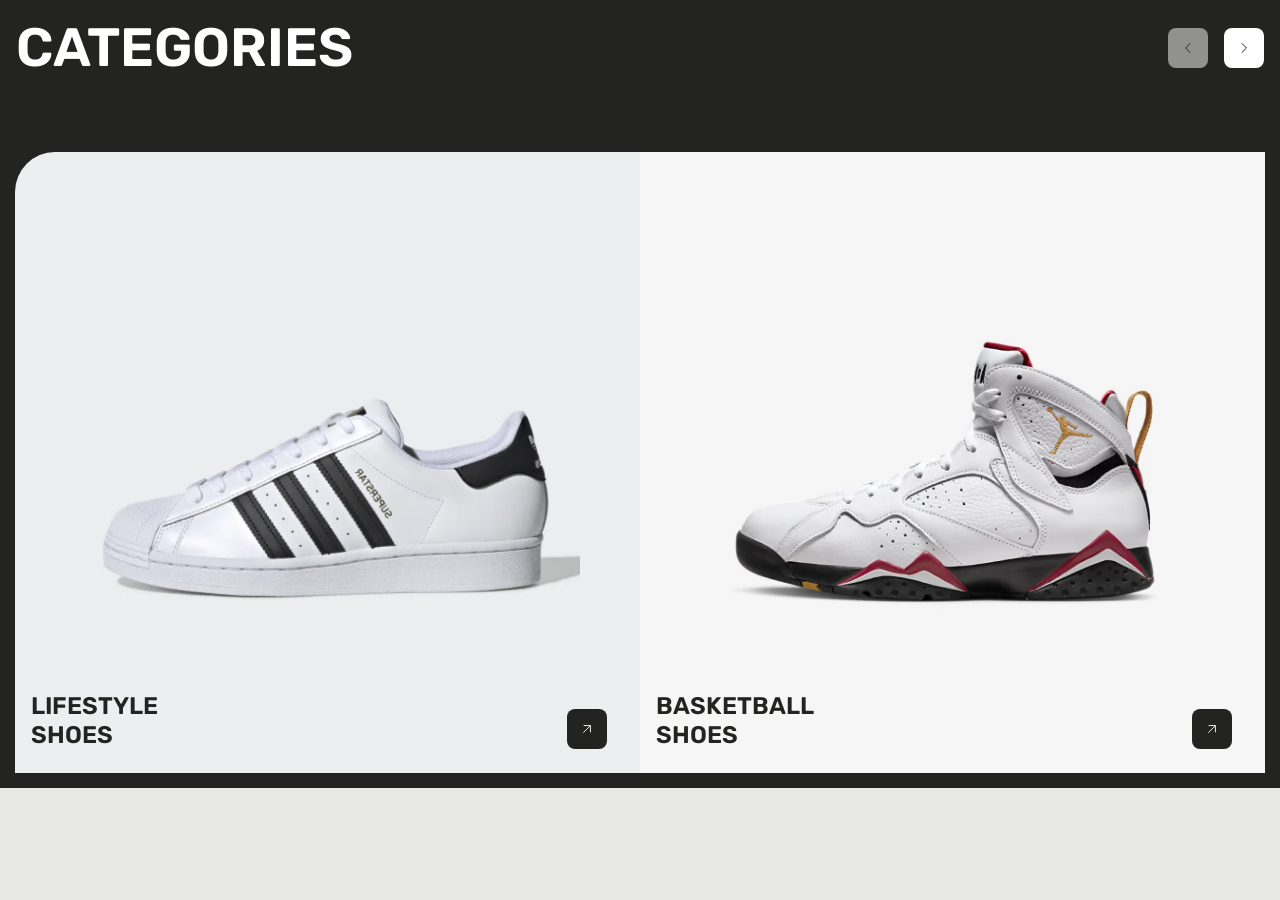
<file: index.html>
<!DOCTYPE html>
<html lang="en">
  <head>
    <meta charset="UTF-8" />
    <meta name="viewport" content="width=device-width, initial-scale=1.0" />
    <title>Slider</title>
    <link rel="preconnect" href="https://fonts.googleapis.com" />
    <link rel="preconnect" href="https://fonts.gstatic.com" crossorigin />
    <link
      href="https://fonts.googleapis.com/css2?family=Open+Sans:wght@400;600&family=Rubik:wght@400;500;600;700&family=Inter:wght@300;400&display=swap"
      rel="stylesheet"
    />
    <link rel="stylesheet" href="css/normalize.css" />
    <link rel="stylesheet" href="css/style.css" />
  </head>
  <body>
    <section class="categories">
      <div class="container">
        <header class="block__header block block--secondary">
          <h2 class="block__headings categories__headings">Categories</h2>
          <div class="categories__chevron grid">
            <span class="btn-prev chevron-back icon-container">
              <svg class="icon">
                <use xlink:href="images/sprite.svg#chevron_forward"></use>
              </svg>
            </span>
            <span class="btn-next chevron_forward icon-container">
              <svg class="icon">
                <use xlink:href="images/sprite.svg#chevron_forward"></use>
              </svg>
            </span>
          </div>
        </header>

        <div class="slider categories__content">
          <div class="slider__tape">
            <div class="slider__img">
              <div class="grid categories__content-lifestyle">
                <div class="box-img">
                  <a href="#">
                    <img
                      class="lifestyle"
                      src="images/lifestyle@2x.jpg"
                      alt=""
                    />
                  </a>
                </div>
                <div class="box-title">
                  <h3 class="text">Lifestyle Shoes</h3>
                  <a href="#">
                    <span class="icon-container">
                      <svg class="icon icon--primary">
                        <use
                          xlink:href="images/sprite.svg#arrow_trend_right_up"
                        ></use>
                      </svg>
                    </span>
                  </a>
                </div>
              </div>
              <div class="grid categories__content-basketball">
                <div class="box-img">
                  <a href="#">
                    <img
                      class="basketball"
                      src="images/basketball@2x.jpg"
                      alt=""
                    />
                  </a>
                </div>
                <div class="box-title">
                  <h3 class="text">Basketball Shoes</h3>
                  <a href="#">
                    <span class="icon-container">
                      <svg class="icon icon--primary">
                        <use
                          xlink:href="images/sprite.svg#arrow_trend_right_up"
                        ></use>
                      </svg>
                    </span>
                  </a>
                </div>
              </div>
            </div>

            <div class="slider__img">
              <div class="grid categories__content-runners">
                <div class="box-img">
                  <a class="next-photo" href="#"> NEXT PHOTO </a>
                </div>
                <div class="box-title">
                  <h3 class="text">Runners Shoes</h3>
                  <a href="#">
                    <span class="icon-container">
                      <svg class="icon icon--primary">
                        <use
                          xlink:href="images/sprite.svg#arrow_trend_right_up"
                        ></use>
                      </svg>
                    </span>
                  </a>
                </div>
              </div>
              <div class="grid categories__content-outdoor">
                <div class="box-img">
                  <a class="next-photo" href="#"> NEXT PHOTO </a>
                </div>
                <div class="box-title">
                  <h3 class="text">Outdoor Shoes</h3>
                  <a href="#">
                    <span class="icon-container">
                      <svg class="icon icon--primary">
                        <use
                          xlink:href="images/sprite.svg#arrow_trend_right_up"
                        ></use>
                      </svg>
                    </span>
                  </a>
                </div>
              </div>
            </div>

            <div class="slider__img">
              <div class="grid categories__content-runners">
                <div class="box-img">
                  <a class="next-photo" href="#"> NEXT PHOTO </a>
                </div>
                <div class="box-title">
                  <h3 class="text">Golf Shoes</h3>
                  <a href="#">
                    <span class="icon-container">
                      <svg class="icon icon--primary">
                        <use
                          xlink:href="images/sprite.svg#arrow_trend_right_up"
                        ></use>
                      </svg>
                    </span>
                  </a>
                </div>
              </div>
              <div class="grid categories__content-outdoor">
                <div class="box-img">
                  <a class="next-photo" href="#"> NEXT PHOTO </a>
                </div>
                <div class="box-title">
                  <h3 class="text">Hiking Shoes</h3>
                  <a href="#">
                    <span class="icon-container">
                      <svg class="icon icon--primary">
                        <use
                          xlink:href="images/sprite.svg#arrow_trend_right_up"
                        ></use>
                      </svg>
                    </span>
                  </a>
                </div>
              </div>
            </div>
          </div>
        </div>
      </div>
    </section>
    <script src="js/slider.js"></script>
  </body>
</html>
</file>
<file: css/style.css>
:root {
  --color-primary: #4a69e2;
  --color-secondary: #232321;
  --color-body: #e7e7e3;
  --color-accent: #ffa52f;
  --color-placeholder: #79767c;
  --cat-border-radius: 24px 0px 0px 0px;
}

*,
*::after,
*::before {
  box-sizing: border-box;
}

html {
  font-size: 62.5%; /*62,5% от 16px = 10px*/
}

body {
  font-family: "Rubik", Arial, Helvetica, sans-serif;
  /* "Open Sans" */
  background: var(--color-body);
  line-height: 1.5;
  color: var(--color-secondary);
  font-size: 1.6rem;
  font-weight: 500;
}

.container {
  max-width: 1320px;
  margin: 0 auto;
  /* min-height: 100%; */
}

.container--large {
  max-width: 1380px;
  margin: 0 auto;
}

/*TYPOGRAPHY*/
p {
  margin: 0;
}

h1,
h2,
h3,
h4 {
  font-weight: 600;
  color: var(--color-secondary);
  margin: 0;
}

h1 {
  font-size: 3.5rem;
}

h2 {
  font-size: 2.4rem;
}

h3 {
  font-size: 2rem;
}

h4 {
  font-size: 1.6rem;
}

@media screen and (min-width: 576px) {
  h1 {
    font-size: 3.8rem;
  }
}

@media screen and (min-width: 768px) {
  h1 {
    font-size: 4.2rem;
  }
  h2 {
    font-size: 5.4rem;
  }
  h3 {
    font-size: 3.6rem;
  }
  h4 {
    font-size: 2.4rem;
  }
}

@media screen and (min-width: 992px) {
  h1 {
    font-size: 5.2rem;
  }
}

@media screen and (min-width: 1200px) {
  h1 {
    font-size: 7.4rem;
  }
}

/*LINKS*/

a {
  text-decoration: none;
}

/*BUTTONS*/

.btn {
  border-radius: 8px;
  border: 0;
  cursor: pointer;
  font-size: 1.3rem;
  font-weight: 400;
  padding: 0.8rem 1.6rem;
  text-transform: uppercase;
  letter-spacing: 0.3px;
  white-space: nowrap;
  /* margin: 2.4rem 0; */
  transition: background 0.3s;
  text-align: center;
}

.btn--primary {
  background: var(--color-primary);
  color: #fff;
}

.btn--primary:hover {
  background: #486cff;
}

.btn--secondary {
  background: var(--color-secondary);
  color: #fff;
  font-size: 1.2rem;
}

.btn--secondary:hover {
  outline: 1px solid var(--color-secondary);
  border: 1px solid #fff;
}

.btn--block {
  display: inline-block;
  width: 100%;
}

@media screen and (min-width: 768px) {
  .btn {
    font-size: 1.4rem;
  }
}

@media screen and (min-width: 992px) {
  .btn {
    padding: 0.8rem 3.2rem;
    line-height: 2.4;
  }
}

/*Badges*/

.badge {
  display: inline-block;
  border-radius: 12px 0 13px 0;
  padding: 0.4rem 0.8rem;
  font-weight: 600;
  font-size: 1.2rem;
  white-space: nowrap;
  line-height: 1.2;
}

.badge--primary {
  background: var(--color-primary);
  color: #fff;
}

.badge--secondary {
  background: var(--color-accent);
  color: var(--color-secondary);
}

@media screen and (min-width: 768px) {
  .badge {
    border-radius: 24px 0;
    padding: 1.2rem 1.6rem;
    font-size: 1.3rem;
  }
}

/*Grids*/

.grid {
  display: grid;
}

.grid--1x2 {
  grid-template-columns: 1fr 1fr;
}

.grid--1x4 {
  grid-template-columns: repeat(4, 1fr);
}

@media screen and (min-width: 576px) {
  .grid--1x2 {
    grid-template-columns: repeat(auto-fit, minmax(171px, 1fr));
  }
}

@media screen and (min-width: 768px) {
  .grid--1x2 {
    grid-template-columns: repeat(auto-fit, minmax(200px, 1fr));
  }
}

.grid--1x2__review {
  grid-template-columns: repeat(auto-fit, minmax(250px, 1fr));
  gap: 2rem;
}

/*Cards*/

.card {
  border-radius: 16px;
  background: #fafafa;
  overflow: hidden;
}

.card__header {
  display: flex;
  justify-content: space-between;
  align-items: end;
  padding: 1rem;
  color: var(--color-secondary);
}

@media screen and (min-width: 1200px) {
  .card {
    border-radius: 34px;
  }
  .card__header {
    padding: 2rem;
  }
}

/*Inputs*/

.input {
  background: transparent;
  border-radius: 8px;
  border: 1px solid var(--color-secondary);
  color: var(--color-secondary);
  font-family: "Inter", sans-serif;
  font-size: 1.6rem;
  font-weight: 300;
  outline: 0;
  padding: 0.7rem 1.6rem;
  opacity: 0.75;
  line-height: 1.5;
}

.input-group {
  margin: 0 1.6rem;
  display: flex;
  justify-content: space-between;
}

.input-group .input {
  border: 1px solid #fff;
  margin-right: 4px;
}

.input-group .input::placeholder {
  color: var(--color-body);
}

::placeholder {
  color: var(--color-placeholder);
  letter-spacing: 0.5px;
}

@media screen and (min-width: 768px) {
  .input {
    font-size: 1.5rem;
  }
}

/*Lists*/

.list {
  margin: 0;
  font-weight: 600;
  list-style: none;
  padding-left: 0;
  font-size: 1.4rem;
}

/* .list .list__item {
  padding-bottom: 0.8rem;
} */

.list--inline .list__item {
  display: inline-block;
  margin-right: 4rem;
}

@media screen and (min-width: 756px) {
  .list {
    font-size: 1.6rem;
  }
}
/* .list--caret::after {
  display: inline-block;
  padding-left: 1.5rem;
  content: "";
  width: 14px;
  height: 14px;
  background-image: url("../icon/tick-down.svg");
  background-repeat: no-repeat;
  background-size: 7.5px 7.5px;
  background-position: 3px 4px;
} */

/* Block */

.block {
  padding: 1.6rem;
}

.block--primary {
  background: var(--color-primary);
  border-radius: 15px 15px 0 0;
  padding: 1.6rem 1.6rem 5.7rem 1.6rem;
}

.block--secondary {
  background: var(--color-secondary);
}

.block--secondary .block__headings {
  color: #fff;
}

.block__header {
  display: flex;
  justify-content: space-between;
  align-items: center;
}

.block__headings {
  line-height: 1.2;
}

.block--hidden {
  display: none;
}

@media screen and (min-width: 576px) {
  .block--primary {
    padding-top: clamp(2rem, 4vw, 6.4rem);
    padding-left: clamp(2rem, 4vw, 7rem);
    padding-right: clamp(2rem, 4vw, 16rem);
    padding-bottom: clamp(5.7rem, 4vw, 8.7rem);
  }

  .block--hidden {
    display: block;
  }
}

@media screen and (min-width: 768px) {
  .block--primary {
    border-radius: 45px 45px 0 0;
  }
}

@media screen and (min-width: 1200px) {
}

@media screen and (min-width: 1320px) {
  .block__headings {
    text-transform: uppercase;
    width: 42%;
    line-height: 1;
  }
  /* 
  .block__header {
    align-items: end;
  } */
}

/* Icons */

.icon {
  width: 16px;
  height: 16px;
}

.icon--primary {
  stroke: var(--color-body);
}

.icon--secondary {
  stroke: #232321;
}

.icon-container {
  display: inline-flex;
  justify-content: center;
  align-items: center;
  width: 32px;
  height: 32px;
  border-radius: 8px;
  background: var(--color-secondary);
  /* margin: 5rem; */
}

@media screen and (min-width: 768px) {
  .icon-container {
    width: 40px;
    height: 40px;
  }
}

/* Checkbox */

.checkbox {
  margin-left: 2rem;
  color: var(--color-secondary);
}

.real-checkbox {
  width: 0;
  height: 0;
  opacity: 0;
  position: absolute;
  z-index: -1;
}

.custom-checkbox {
  position: relative;
  display: inline-block;
  width: 14px;
  height: 14px;
  border-radius: 1px;
  border: 1px solid var(--color-secondary);
  margin-right: 16px;
}

.custom-checkbox::before {
  position: absolute;
  top: 2px;
  left: -1px;
  content: "";
  display: inline-block;
  width: 15px;
  height: 15px;
  background-image: url("../icon/check.svg");
  background-size: 15px 7px;
  background-repeat: no-repeat;
  transform: scale(0);
  transition: 0.2s ease-in;
  vertical-align: sub;
}

.real-checkbox:checked + .custom-checkbox::before {
  transform: scale(1);
}

.label {
  font-size: 1.6rem;
  display: inline-flex;
  align-items: center;
  justify-items: center;
}

/* Collapsible */

.collapsible__header {
  display: flex;
  justify-content: space-between;
}

.collapsible__content {
  opacity: 0;
  max-height: 0;
  overflow: hidden;
  transition: all 0.3s;
}

.collapsible--expanded .collapsible__content {
  max-height: 100vh;
  opacity: 1;
}

/* NAVIGATION BAR */

.nav {
  margin-top: 3.2rem;
  background: #fafafa;
  padding: 2rem 1.6rem 1.2rem;
  border-radius: 24px;
  display: flex;
  justify-content: space-evenly;
}

.nav__item > a {
  color: var(--color-secondary);
  transition: color 0.3s;
}

.nav__item > a:hover {
  color: var(--color-accent);
}

.toggle-section {
  width: 100%;
}

.nav__toggler {
  cursor: pointer;
}

.logo {
  width: 80px;
  height: 20px;
}

.user-area {
  display: flex;
  justify-content: flex-end;
  width: 100%;
}

.register-link {
  padding-right: 1rem;
}

.bin {
  display: inline-flex;
  justify-content: center;
  align-items: center;
  width: 16px;
  height: 16px;
  background: var(--color-accent);
  padding: 1rem;
  border-radius: 100%;
}

.bin-link {
  color: var(--color-secondary);
  font-size: 1.4rem;
  font-weight: 400;
}

@media screen and (min-width: 768px) {
  .logo {
    width: 128px;
    height: 32px;
  }

  .bin-link {
    font-size: 1.6rem;
  }
  .bin {
    width: 32px;
    height: 32px;
  }

  .user-link {
    padding-right: 1.5rem;
  }
}

@media screen and (min-width: 1024px) {
  .toggle-section {
    padding-top: 0.5rem;
  }

  .nav__toggler {
    display: none;
  }
  .nav__list {
    width: auto;
    display: flex;
    max-height: 100%;
    opacity: 1;
  }
  .nav__item {
    padding-right: 4rem;
  }

  .register-link {
    padding-right: 4rem;
  }
}

/* HERO SECTION */

.block--relative {
  position: relative;
}

.block--relative {
  /* заглушка */
  background: url("../images/hero-back-small-1.jpg");
  /* варианты загрузки для экранов с dpr больше 1*/
  background-image: image-set(
    url("../images/hero-back-small@1x.avif") type("image/avif") 1x,
    url("../images/hero-back-small_2x.avif") type("image/avif") 2x
  );
  background-repeat: no-repeat;
  background-size: cover;
  padding: 22.7rem 1.6rem 0.2rem;
  border-radius: 24px;
}

.hero-layout {
  grid-template-columns: 80fr 20fr;
  justify-content: space-between;
}

.block__title {
  text-align: center;
  font-size: 6rem;
  font-weight: 700;
}

.block__title > span {
  color: var(--color-primary);
}

.hero__content {
  padding-top: 2rem;
}

.hero__content > h1 {
  line-height: 1.3;
  margin: 0;
  color: #fff;
}

.hero__content > p {
  width: 81%;
  color: var(--color-body);
  margin: 0 0 0.8rem;
  font-size: 1.3rem;
  font-weight: 600;
  font-family: "Open Sans", sans-serif;
}

.hero__btn {
  display: inline-block;
}

.hero__banner {
  justify-items: end;
  align-items: center;
  margin-bottom: 1.2rem;
  display: grid;
  row-gap: 8px;
}

.hero__banner > img {
  width: 100%;
  border: 1px solid var(--color-body);
  border-radius: 8px;
}

.hero__badge {
  position: absolute;
  top: 24px;
  left: 0;
  display: inline-block;
  padding: 1rem 0.6rem;
  writing-mode: vertical-lr;
  transform: rotate(180deg);
  background: var(--color-secondary);
  color: var(--color-body);
  border-radius: 8px 0 0 8px;
  font-size: 1.2rem;
}

@media screen and (min-width: 576px) {
  .hero-layout {
    margin-bottom: 1rem;
  }

  .block__title {
    font-size: 9.1rem;
  }

  .block--relative {
    background: url("../images/hero-back-large.jpg");
    background-repeat: no-repeat;
    background-size: cover;
    background-position: center;
    /* варианты загрузки для экранов с dpr больше 1*/
    background-image: image-set(
      url("../images/hero-back-large@1x.avif") type("image/avif") 1x,
      url("../images/hero-back-large@2x.avif") type("image/avif") 2x
    );
  }

  .hero__content > p {
    width: 55%;
    font-size: 1.3rem;
  }

  .hero__banner {
    margin-bottom: 0;
  }

  .hero__banner > img {
    width: 68%;
    border: 2px solid var(--color-body);
  }
}

@media screen and (min-width: 768px) {
  .block__title {
    font-size: 12.3rem;
  }

  .hero__content {
    padding-top: 3.5rem;
  }

  .hero__content > p {
    width: 43%;
    font-size: 1.4rem;
    margin-bottom: 1rem;
  }

  .hero__banner > img {
    width: 57%;
    border-radius: 13px;
  }
}

@media screen and (min-width: 992px) {
  .hero-layout {
    margin-bottom: 3rem;
  }

  .block__title {
    font-size: 16.1rem;
  }

  .hero__banner {
    margin-top: 3rem;
  }

  .hero__banner > img {
    width: 63%;
    border-radius: 22px;
    border: 3px solid var(--color-body);
  }

  .hero__content {
    padding-top: 10rem;
    padding-left: 2rem;
  }

  .hero__content > p {
    width: 43%;
    font-size: 1.8rem;
    margin-bottom: 1.5rem;
  }

  .hero__badge {
    font-size: 1.6rem;
    padding: 1.6rem;
    top: 50px;
  }
}

@media screen and (min-width: 1200px) {
  .hero-layout {
    margin-bottom: 3.5rem;
  }
  .block__title {
    font-size: 19.6rem;
  }

  .hero__content {
    padding: 16.5rem 0 0 2.8rem;
  }

  .hero__content > p {
    width: 45%;
    font-size: 2.4rem;
    margin-bottom: 1.5rem;
  }

  .hero__banner {
    padding-right: 2rem;
    margin-top: 8rem;
  }

  .hero__banner > img {
    width: 70%;
    border-radius: 28px;
  }
}

@media screen and (min-width: 1320px) {
  .block--relative {
    border-radius: 64px;
  }

  .hero-layout {
    margin-bottom: 4.8rem;
  }
  .block__title {
    font-size: 21.3rem;
  }

  .hero__content {
    padding-top: 22.2rem;
  }

  .hero__banner {
    margin-top: 10rem;
  }

  .hero__banner > img {
    width: 70%;
    border-radius: 32px;
  }

  .hero__badge {
    top: 80px;
    font-size: 1.6rem;
    padding: 2.4rem;
    border-radius: 16px 0 0 16px;
  }
}

/* PRODUCT SECTION */

.product__layout {
  margin-top: 2.4rem;
  column-gap: 1.6rem;
  row-gap: 2.4rem;
}
.product__card {
  position: relative;
}

.product__card-image {
  background: #fafafa;
  border-radius: 20px;
  display: block;
  width: 100%;
  padding: 0.8rem;
}

.product__card-badge {
  position: absolute;
  top: 8px;
  left: 8px;
}

.product__card-title {
  line-height: 1.2;
  font-weight: 600;
  margin: 1.6rem 0 0.8rem;
}

.product__card-price {
  color: var(--color-accent);
}

.product__card-btn {
  font-weight: 500;
  line-height: 2;
}

@media screen and (min-width: 768px) {
  .product__card-image {
    border-radius: 32px;
  }
}

@media screen and (min-width: 1320px) {
  .product__layout {
    margin-top: 3.2rem;
  }
}

/* CATEGORIES */

.categories {
  background: var(--color-secondary);
}

.categories__chevron {
  grid-template-columns: 1fr 1fr;
  column-gap: 0.8rem;
}

.chevron_forward {
  background: #fff;
}

.chevron-back {
  background: #fff;
  opacity: 0.5;
  transform: rotate(180deg);
}

.slider {
  padding: 1.5rem 1.5rem 1.5rem 0;
  overflow: hidden;
}

.slider__tape {
  padding-left: 1.5rem;
  position: relative;
  left: 0;
  display: grid;
  grid-template-columns: repeat(3, 100%);
  column-gap: 1.5rem;
  transition: all ease 0.6s;
}

.categories__content-lifestyle,
.categories__content-runners {
  border-radius: var(--cat-border-radius);
  background: #eceef0;
  width: 100%;
}

.lifestyle,
.basketball {
  position: relative;
  max-width: 100%;
  display: block;
  max-height: 28.4rem;
  top: 6%;
  left: 15%;
}

.categories__content-basketball,
.categories__content-outdoor {
  background: #f6f6f6;
  width: 100%;
}

.box-title {
  z-index: 1;
  display: flex;
  justify-content: space-between;
  align-items: end;
  padding: 0 3.3rem 2.4rem 1.6rem;
}

.text {
  width: 8.7rem;
  line-height: 1.2;
}

.text > a {
  color: var(--color-secondary);
}

.next-photo {
  max-width: 100%;
  position: relative;
  display: block;
  padding: 10rem 0;
  text-align: center;
  font-size: 5rem;
  color: var(--color-primary);
}

@media screen and (min-width: 576px) {
  .slider__img {
    display: flex;
  }
  .next-photo {
    padding: 5rem 0;
  }
  .lifestyle,
  .basketball {
    left: 10%;
    max-height: 24.4rem;
  }
}

@media screen and (min-width: 768px) {
  .lifestyle,
  .basketball {
    left: 15%;
    max-height: 28.4rem;
  }
  .categories__headings {
    text-transform: uppercase;
  }
  .categories__chevron {
    column-gap: 1.6rem;
  }
  .text {
    font-size: 2.6rem;
  }
}

@media screen and (min-width: 992px) {
  .categories__content {
    margin-top: 4rem;
  }
  .lifestyle,
  .basketball {
    top: 10%;
    left: 20%;
  }

  .text {
    text-transform: uppercase;
  }
}

@media screen and (min-width: 1200px) {
  .categories__content-lifestyle {
    border-radius: 40px 0px 0px 0px;
    background: #eceef0;
    width: 100%;
  }

  .text {
    font-size: 3.6rem;
  }

  .lifestyle,
  .basketball {
    top: 8%;
    left: 10%;
    max-height: 540px;
  }
}

@media screen and (min-width: 1320px) {
  .slider {
    padding: 1.6rem 1.6rem 1.6rem 0;
  }

  .slider__tape {
    padding-left: 2.5rem;
    column-gap: 2.5rem;
  }
}

/*Reviews block*/

.reviews {
  margin-top: 2rem;
}

.reviews__content p {
  font-size: 1.4rem;
  font-weight: 400;
  margin: 0.3rem 0 0.5rem 0;
}

.reviews__image {
  padding-bottom: 2rem;
}

.reviews__image img {
  width: 48px;
  height: 48px;
}

.rating {
  display: flex;
  column-gap: 0.5rem;
  padding-bottom: 0.3rem;
}

.rating__point {
  font-family: "Open Sans", sans-serif;
  font-weight: 600;
  padding-left: 0.7rem;
  font-size: 1.4rem;
}

.card__body-img {
  display: block;
  max-width: 100%;
  max-height: 350px;
}

@media screen and (min-width: 576px) {
  .card--hidden {
    display: none;
  }
  .reviews__content {
    width: 70%;
  }
}

@media screen and (min-width: 768px) {
  .reviews__content p {
    font-size: 1.6rem;
  }

  .reviews__image img {
    width: 64px;
    height: 64px;
  }
}

@media screen and (min-width: 992px) {
  .reviews {
    margin-top: 3rem;
  }
  .card--hidden {
    display: block;
  }
  .reviews__image {
    padding-bottom: 4rem;
  }
  .block__header-title {
    text-transform: uppercase;
  }
}

/* FEATURES SECTION */

.features__content-title {
  max-width: 90%;
  line-height: 1.2;
  font-size: 3.2rem;
  color: #fff;
}

.features__content-desc {
  font-family: "Open Sans", sans-serif;
  font-size: 1.6rem;
  line-height: 1.3;
  font-weight: 500;
  color: var(--color-body);
  margin: 0.8rem 0 2rem;
}

.features__content .input-group {
  margin: 0;
}

.features__logo {
  align-items: start;
  display: grid;
  grid-template-columns: 65fr 45fr;
}

.logo--white path {
  fill: #fff;
}

.logo--white {
  width: 100%;
  height: 100%;
}

.features__logo-icon {
  height: 30%;
  width: 30%;
  justify-self: start;
  position: relative;
  right: 11%;
  top: -15%;
}
.features__logo-icon path {
  fill: var(--color-accent);
}

.features__form {
  padding-bottom: 4rem;
  max-width: 35rem;
}

.features__form .input {
  color: #fff;
  width: 100%;
}

.features__content {
  max-width: clamp(32.5rem, 100%, 56rem);
}

@media screen and (min-width: 576px) {
  .features__layout {
    grid-template-columns: 58fr 35fr;
  }

  .features__content-title {
    font-size: clamp(2.2rem, 4vw, 4.5rem);
  }

  .features__content-desc {
    font-size: clamp(1.3rem, 2vw, 2rem);
  }

  .features__form {
    max-width: clamp(28rem, 75%, 45rem);
    padding-bottom: 0;
  }

  .features__logo {
    margin-top: clamp(4rem, 3.5vw, 10rem);
    grid-template-columns: 75fr 25fr;
  }

  .logo--white {
    margin-top: 28px;
  }

  .features__logo-icon {
    transform: translate(0px, 23px);
  }
}

@media screen and (min-width: 768px) {
  .features__layout {
    column-gap: 3rem;
  }
  .features__content-title {
    text-transform: uppercase;
  }
  .features__content-desc {
    font-weight: 600;
  }
}

@media screen and (min-width: 1200px) {
  .features__content-desc {
    margin: 1.6rem 0 3.2rem;
  }
}

/* MEDIA SECTION */

.footer {
  border-radius: 24px;
  overflow: hidden;
}

.footer a,
.about__subtitle {
  color: var(--color-body);
  font-size: 1.6rem;
  font-weight: 600;
}

.footer__sections {
  padding: 2.4rem 1.6rem 0 1.6rem;
}

.footer__section {
  padding-bottom: 2.4rem;
}

.footer .list,
.about__subtitle,
.footer__copyright {
  font-family: "Open Sans", sans-serif;
}

.footer .list__item {
  padding-bottom: 0.8rem;
}

.footer__headings {
  color: var(--color-accent);
  padding-bottom: 1.6rem;
}

.footer__logo {
  margin-top: 0;
}

.about {
  padding-bottom: 4rem;
}

.about .about__title {
  padding-bottom: 0;
}

.social {
  display: flex;
  gap: 1.6rem;
}

.social .icon {
  width: 24px;
  height: 24px;
}

.footer__logo {
  position: relative;
  transform: translate(0.3rem, 30%);
}

.footer__copyright {
  margin-top: 2.4rem;
  line-height: 1.2;
  letter-spacing: 0.3px;
  color: var(--color-secondary);
  display: block;
  text-align: center;
}

.footer__copyright span {
  color: var(--color-primary);
  text-decoration: underline;
  font-weight: 600;
}

@media screen and (min-width: 576px) {
  .footer__sections {
    grid-template-columns: repeat(4, 1fr);
  }
  .footer__section {
    padding-right: 4rem;
  }
  .footer__copyright {
    font-weight: 700;
  }
  .about {
    grid-column: 1 / 5;
  }
}

@media screen and (min-width: 768px) {
  .about .footer__headings {
    font-size: 3.6rem;
  }
  .footer__headings {
    font-size: 2.4rem;
  }
  .footer a,
  .about__subtitle {
    font-size: 2rem;
  }
}

@media screen and (min-width: 992px) {
  .footer {
    border-radius: 48px;
  }

  .footer__section {
    padding-right: 0;
  }
  .footer__sections {
    grid-template-columns: 70fr 20fr 20fr 20fr;
    padding: 4rem 4rem 0 4rem;
    column-gap: 5rem;
  }
  .about {
    grid-column: 1 / 2;
    max-width: 44.6rem;
  }
}
@media screen and (min-width: 1320px) {
  .footer__sections {
    column-gap: 12rem;
  }
}

.box {
  display: grid;
  grid-template-columns: 1fr 1fr;
  justify-items: center;
}

.svg {
  width: 400px;
  height: 400px;
  border: 1px solid #000;
  margin: 10px 0 50px 0;
}

.svg-text {
  overflow: visible;
  padding: 3rem;
}

.svg-text path {
  stroke: transparent;
}

.text {
  font-size: 24px;
  fill: #486cff;
}

.rect {
  stroke: #486cff;
  stroke-width: 10px;
  fill: none;
  stroke-dasharray: 700;
  stroke-dashoffset: 700;
}

.bicycle-path {
  fill: rgb(11, 31, 184);
  /* opacity: 0.6; */
}

.my-product {
  margin-top: 4rem;
  grid-template-columns: repeat(auto-fit, minmax(200px, 1fr));
  gap: 4rem 2rem;
}
.bg {
  width: 100%;
  height: 250px;
  background-color: #486cff;
  border-radius: 10px;
}
.bg-green {
  background-color: green;
}

.bg-orange {
  background-color: orangered;
}

.bg-violet {
  background-color: orchid;
}

.bg h4 {
  text-align: center;
  padding-top: 4rem;
  color: #e7e7e3;
  font-size: 3rem;
}

.my-product__btn {
  margin-top: 1rem;
  background-color: #79767c;
  border: none;
  padding: 0.8rem 1.6rem;
  border-radius: 6px;
  color: #fff;
  width: 100%;
}
</file>
